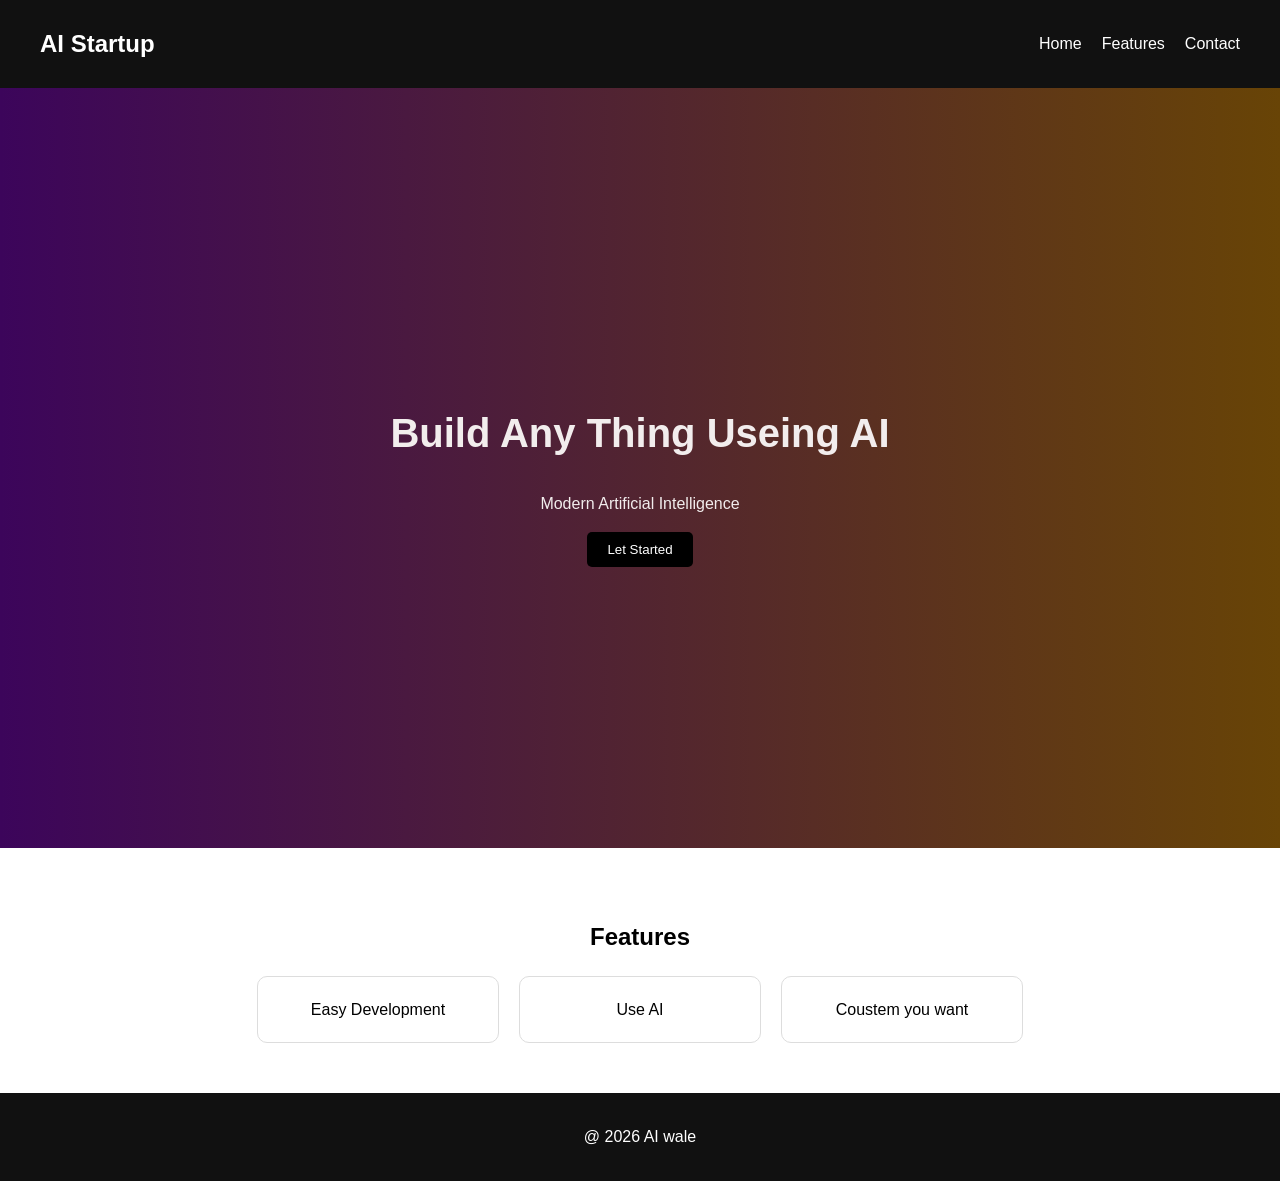
<file: session1.html>
<!DOCTYPE html>
<html lang="en">
<head>
  <meta charset="UTF-8" />
  <meta name="viewport" content="width=device-width, initial-scale=1.0" />
  <title>AI Startup Landing Page</title>

  <style>
    body {
      margin: 0;
      font-family: Arial, sans-serif;
      line-height: 1.6;
    }

    /* Navbar */
    nav {
      display: flex;
      justify-content: space-between;
      align-items: center;
      padding: 15px 40px;
      background: #111;
      color: white;
    }

    nav h2 {
      margin: 0;
    }

    nav ul {
      list-style: none;
      display: flex;
      gap: 20px;
    }

    nav ul li {
      cursor: pointer;
    }

    /* Hero Section */
    .hero {
      height: 80vh;
      display: flex;
      flex-direction: column;
      justify-content: center;
      align-items: center;
      text-align: center;
      background: linear-gradient(to right, #3c055b, #684406);
      color: rgb(242, 237, 237);
      padding: 20px;
    }

    .hero h1 {
      font-size: 40px;
      margin-bottom: 10px;
    }

    .hero button {
      padding: 10px 20px;
      border: none;
      background: black;
      color: white;
      cursor: pointer;
      border-radius: 5px;
    }

    /* Features */
    .features {
      padding: 50px;
      text-align: center;
    }

    .feature-box {
      display: flex;
      justify-content: center;
      gap: 20px;
      margin-top: 20px;
    }

    .card {
      padding: 20px;
      border: 1px solid #ddd;
      width: 200px;
      border-radius: 10px;
    }

    /* Footer */
    footer {
      background: #111;
      color: white;
      text-align: center;
      padding: 15px;
    }
  </style>
</head>

<body>

  <!-- Navbar -->
  <nav>
    <h2>AI Startup</h2>
    <ul>
      <li>Home</li>
      <li>Features</li>
      <li>Contact</li>
    </ul>
  </nav>

  <!-- Hero Section -->
  <section class="hero">
    <h1>Build Any Thing Useing AI</h1>
    <p>Modern Artificial Intelligence</p>
    <button>Let  Started</button>
  </section>

  <!-- Features -->
  <section class="features">
    <h2>Features</h2>

    <div class="feature-box">
      <div class="card">
         Easy Development
      </div>

      <div class="card">
        Use AI
      </div>

      <div class="card">
        Coustem you want
      </div>
    </div>
  </section>

  <!-- Footer -->
  <footer>
    <p>@ 2026 AI wale</p>
  </footer>

</body>
</html>
</file>
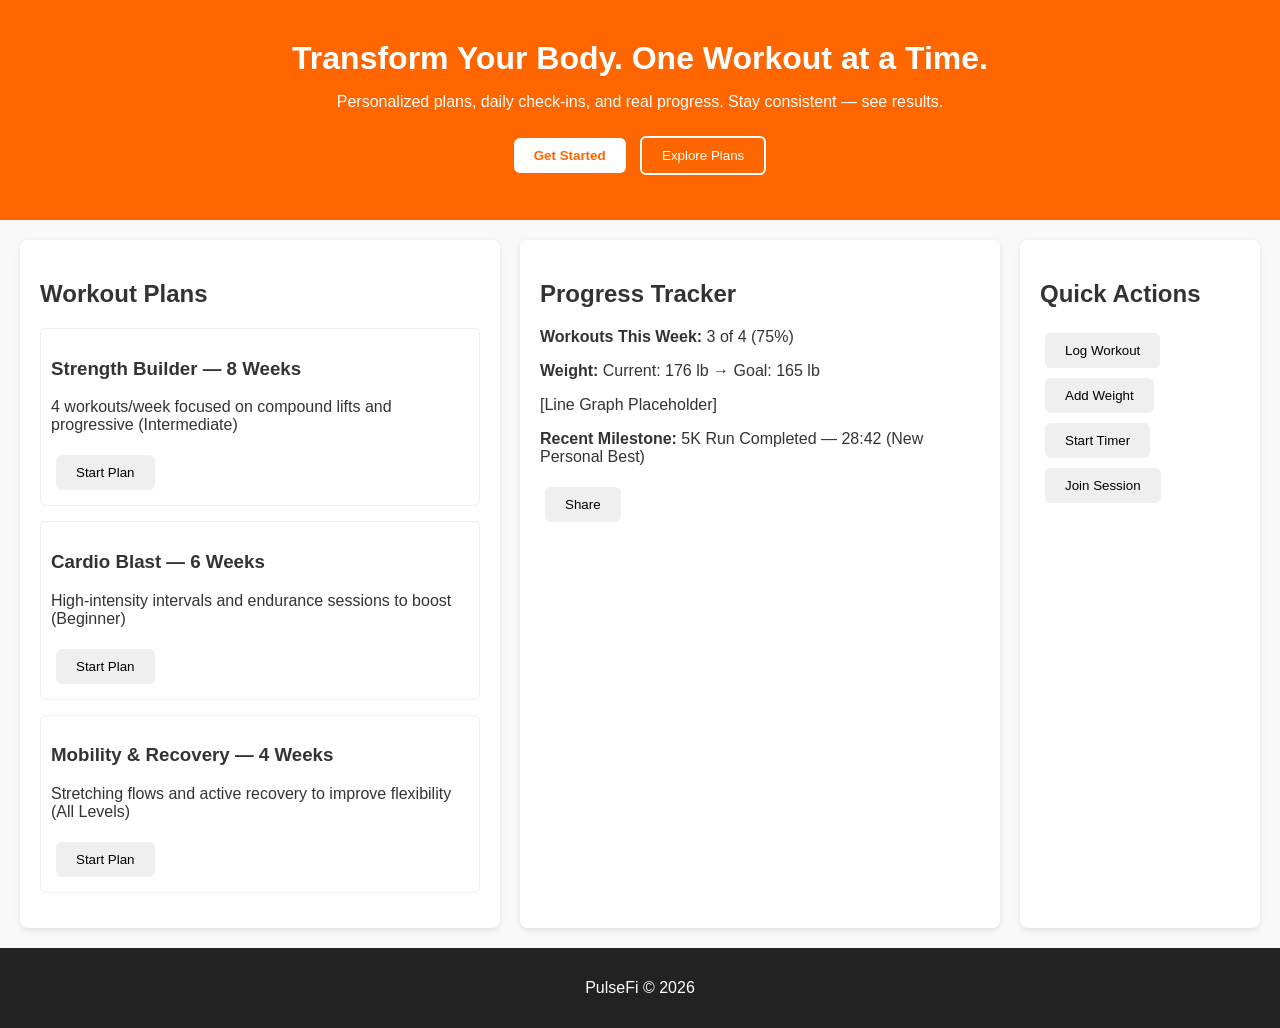
<file: session3/hello.html>
<!DOCTYPE html>
<html lang="en">
<head>
  <meta charset="UTF-8" />
  <meta name="viewport" content="width=device-width, initial-scale=1.0" />
  <title>PulseFi - Fitness Dashboard</title>
  <link rel="stylesheet" href="style.css" />
</head>
<body>
  <!-- Header Banner -->
  <header class="banner">
    <h1>Transform Your Body. One Workout at a Time.</h1>
    <p>Personalized plans, daily check-ins, and real progress. Stay consistent — see results.</p>
    <div class="banner-buttons">
      <button class="btn primary">Get Started</button>
      <button class="btn secondary">Explore Plans</button>
    </div>
  </header>

  <main class="dashboard">
    <!-- Workout Plans -->
    <section class="workout-plans">
      <h2>Workout Plans</h2>
      <div class="plan-card">
        <h3>Strength Builder — 8 Weeks</h3>
        <p>4 workouts/week focused on compound lifts and progressive (Intermediate)</p>
        <button class="btn">Start Plan</button>
      </div>
      <div class="plan-card">
        <h3>Cardio Blast — 6 Weeks</h3>
        <p>High-intensity intervals and endurance sessions to boost (Beginner)</p>
        <button class="btn">Start Plan</button>
      </div>
      <div class="plan-card">
        <h3>Mobility & Recovery — 4 Weeks</h3>
        <p>Stretching flows and active recovery to improve flexibility (All Levels)</p>
        <button class="btn">Start Plan</button>
      </div>
    </section>

    <!-- Progress Tracker -->
    <section class="progress-tracker">
      <h2>Progress Tracker</h2>
      <p><strong>Workouts This Week:</strong> 3 of 4 (75%)</p>
      <p><strong>Weight:</strong> Current: 176 lb → Goal: 165 lb</p>
      <div class="graph">[Line Graph Placeholder]</div>
      <p><strong>Recent Milestone:</strong> 5K Run Completed — 28:42 (New Personal Best)</p>
      <button class="btn">Share</button>
    </section>

    <!-- Quick Actions -->
    <aside class="quick-actions">
      <h2>Quick Actions</h2>
      <button class="btn">Log Workout</button>
      <button class="btn">Add Weight</button>
      <button class="btn">Start Timer</button>
      <button class="btn">Join Session</button>
    </aside>
  </main>

  <!-- Footer -->
  <footer class="footer">
    <p>PulseFi © 2026</p>
  </footer>
</body>
</html>
</file>
<file: session3/style.css>
body {
  font-family: Arial, sans-serif;
  margin: 0;
  background: #f9f9f9;
  color: #333;
}

.banner {
  background: #ff6600;
  color: white;
  text-align: center;
  padding: 40px 20px;
}

.banner h1 {
  margin: 0;
  font-size: 2rem;
}

.banner-buttons {
  margin-top: 20px;
}

.btn {
  padding: 10px 20px;
  margin: 5px;
  border: none;
  cursor: pointer;
  border-radius: 6px;
}

.btn.primary {
  background: white;
  color: #ff6600;
  font-weight: bold;
}

.btn.secondary {
  background: transparent;
  border: 2px solid white;
  color: white;
}

.dashboard {
  display: grid;
  grid-template-columns: 2fr 2fr 1fr;
  gap: 20px;
  padding: 20px;
}

.workout-plans, .progress-tracker, .quick-actions {
  background: white;
  padding: 20px;
  border-radius: 8px;
  box-shadow: 0 2px 6px rgba(0,0,0,0.1);
}

.plan-card {
  margin-bottom: 15px;
  padding: 10px;
  border: 1px solid #eee;
  border-radius: 6px;
}

.footer {
  text-align: center;
  padding: 15px;
  background: #222;
  color: white;
}
</file>
